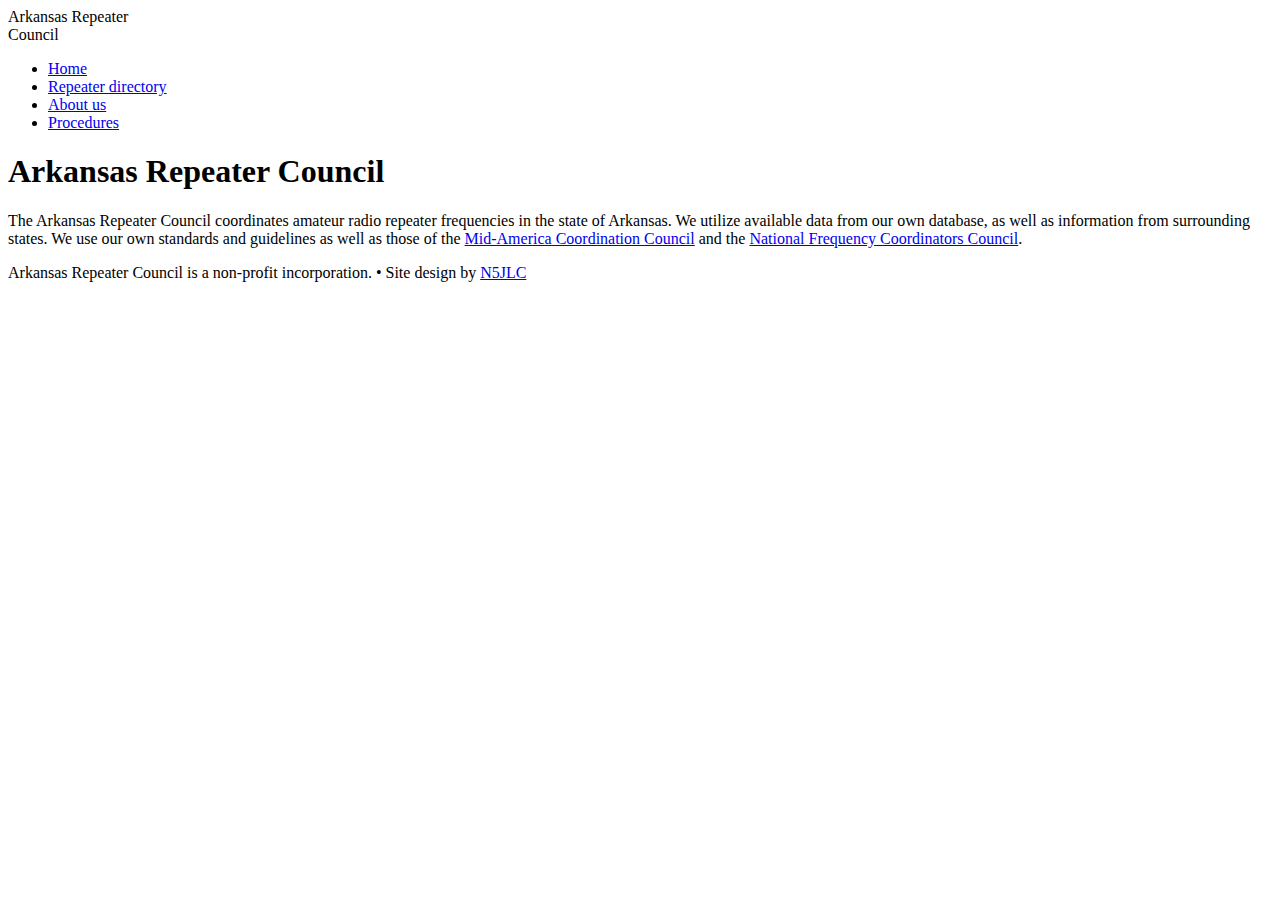
<file: index.htm>
<html>
<head>
	<title>Arkansas Repeater Council</title>
	<link rel="stylesheet" href="https://gitcdn.link/repo/ArkansasRepeaterCouncil/website/master/css/arc.css">
	<script src='https://cdnjs.cloudflare.com/ajax/libs/jquery/3.2.1/jquery.js'></script>
	<script src='https://gitcdn.link/repo/ArkansasRepeaterCouncil/website/master/js/headerScroll.js'></script>
</head>
<body>
<nav id="header">
	<div id="headerTitle">Arkansas Repeater<br>Council</div>
	<div id="headerLinks">
			<ul>
				<li><a href="../">Home</a></li>
				<li><a href="repeaters/">Repeater directory</a></li>
				<li><a href="about/">About us</a></li>
				<li><a href="procedures/">Procedures</a></li>
				<!-- <li><a href="#">Login</a></li> -->
			</ul>
	</div>
</nav>
<div id="pageContent">
	<section>
		<h1>Arkansas Repeater Council</h1>
		<p>
			The Arkansas Repeater Council coordinates
amateur radio repeater frequencies in the state of Arkansas. We utilize available data from our own database, as well as information from surrounding states.  We use our own standards and guidelines as well as those of the <a href="http://iowarepeater.org/mid-america-coordination-council/">Mid-America Coordination Council</a> and the <a href="http://nfcc.us/">National Frequency Coordinators Council</a>.
		</p>
</section>
</div>
<footer>
	<div>Arkansas Repeater Council is a non-profit incorporation. &bull; Site design by <a href="https://www.qrz.com/db/N5JLC">N5JLC</div>
</footer>
</body>
</html>
</file>
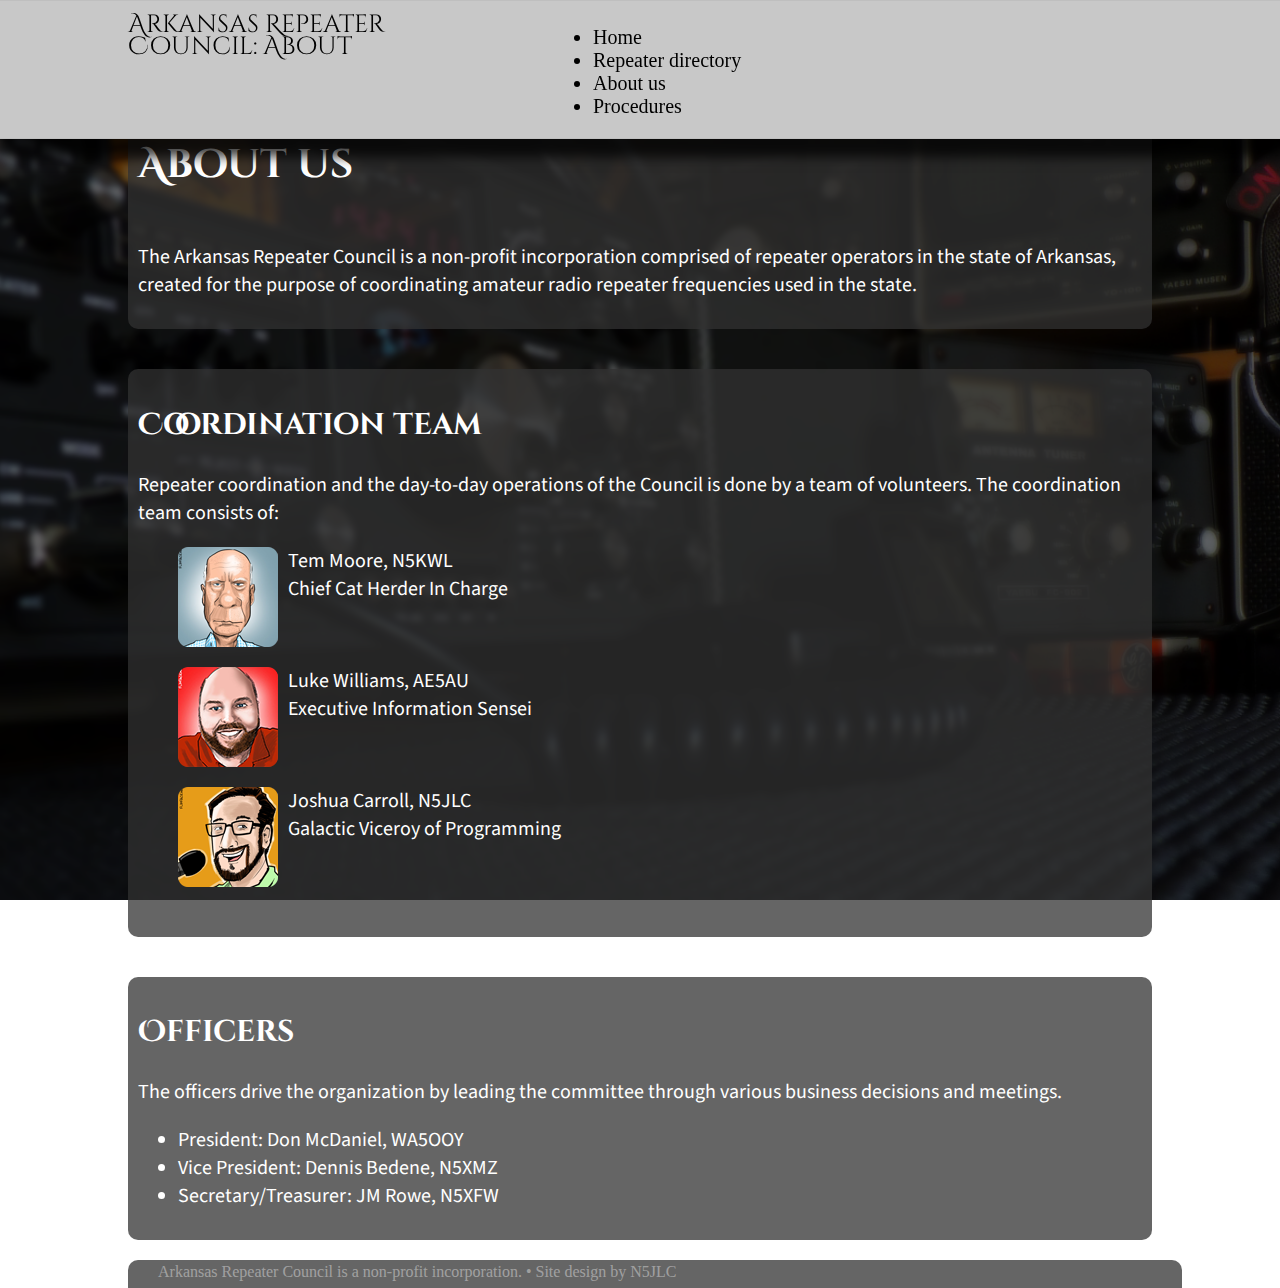
<file: about/index.htm>
<html>
<head>
	<title>Arkansas Repeater Council: About us</title>
	<link rel="stylesheet" href="/css/arc.css">
	<script src='https://cdnjs.cloudflare.com/ajax/libs/jquery/3.2.1/jquery.js'></script>
	<script src='/js/headerScroll.js'></script>
    <style>
        .avatar { 
            display: inline-block;
            float: left;
            margin-right: 10px;
        }
        #volunteerList {
            list-style-type: none;
        }
        #volunteerList li {
            display: block;
            height: 120px;
        }
    </style>
</head>
<body>
<nav id="header">
	<div id="headerTitle">Arkansas Repeater<br>Council: About</div>
	<div id="headerLinks">
			<ul>
				<li><a href="/">Home</a></li>
				<li><a href="/repeaters/">Repeater directory</a></li>
				<li><a href="/about/">About us</a></li>
				<li><a href="/procedures/">Procedures</a></li>
				<!-- <li><a href="#">Login</a></li> -->
			</ul>
	</div>
</nav>
<div id="pageContent">
	<section>
		<h1>About us</h1>
		<p>
			The Arkansas Repeater Council is a non-profit incorporation comprised of repeater operators in the state of Arkansas, created for the purpose of coordinating amateur radio repeater frequencies used in the state.
		</p>
	</section>
	<section>
		<h2>Coordination team</h2>
		<p>
			Repeater coordination and the day-to-day operations of the Council is done by a team of volunteers.  The coordination team consists of:
			<ul id="volunteerList">
				<li><img src="/images/tem.png" alt="Drawing of Tem" class="avatar">Tem Moore, N5KWL<br>Chief Cat Herder In Charge</li>
                <li><img src="/images/luke.png" alt="Drawing of Luke" class="avatar">Luke Williams, AE5AU<br>Executive Information Sensei</li>
				<li><img src="/images/joshua.png" alt="Drawing of Joshua" class="avatar">Joshua Carroll, N5JLC<br>Galactic Viceroy of Programming</li>
			</ul>
		</p>
	</section>
	<section>
		<h2>Officers</h2>
		<p>
			The officers drive the organization by leading the committee through various business decisions and meetings.
			<ul>
				<li>President: Don McDaniel, WA5OOY</li>
				<li>Vice President: Dennis Bedene, N5XMZ</li>
				<li>Secretary/Treasurer: JM Rowe, N5XFW</li>
			</ul>
		</p>
	</section>
</div>
<footer>
	<div>Arkansas Repeater Council is a non-profit incorporation. &bull; Site design by <a href="https://www.qrz.com/db/N5JLC">N5JLC</div>
</footer>
</body>
</html>
</file>
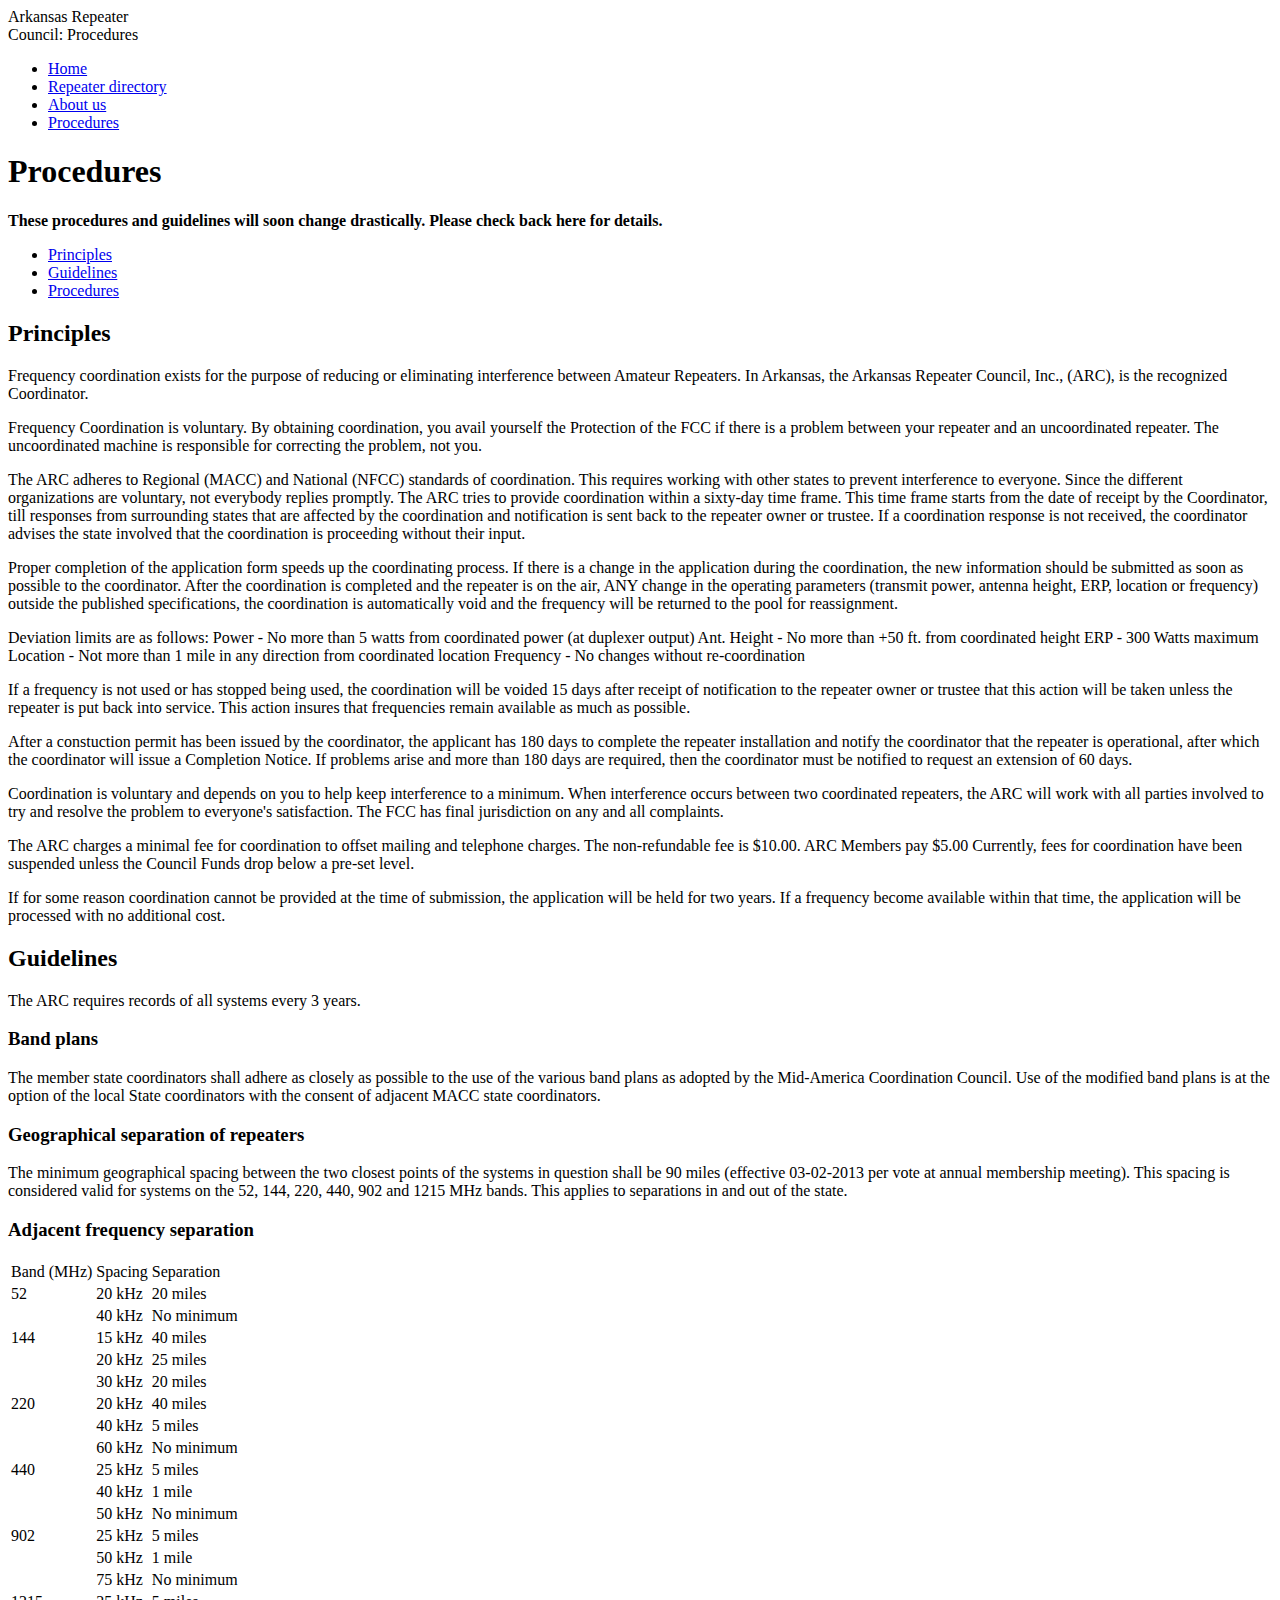
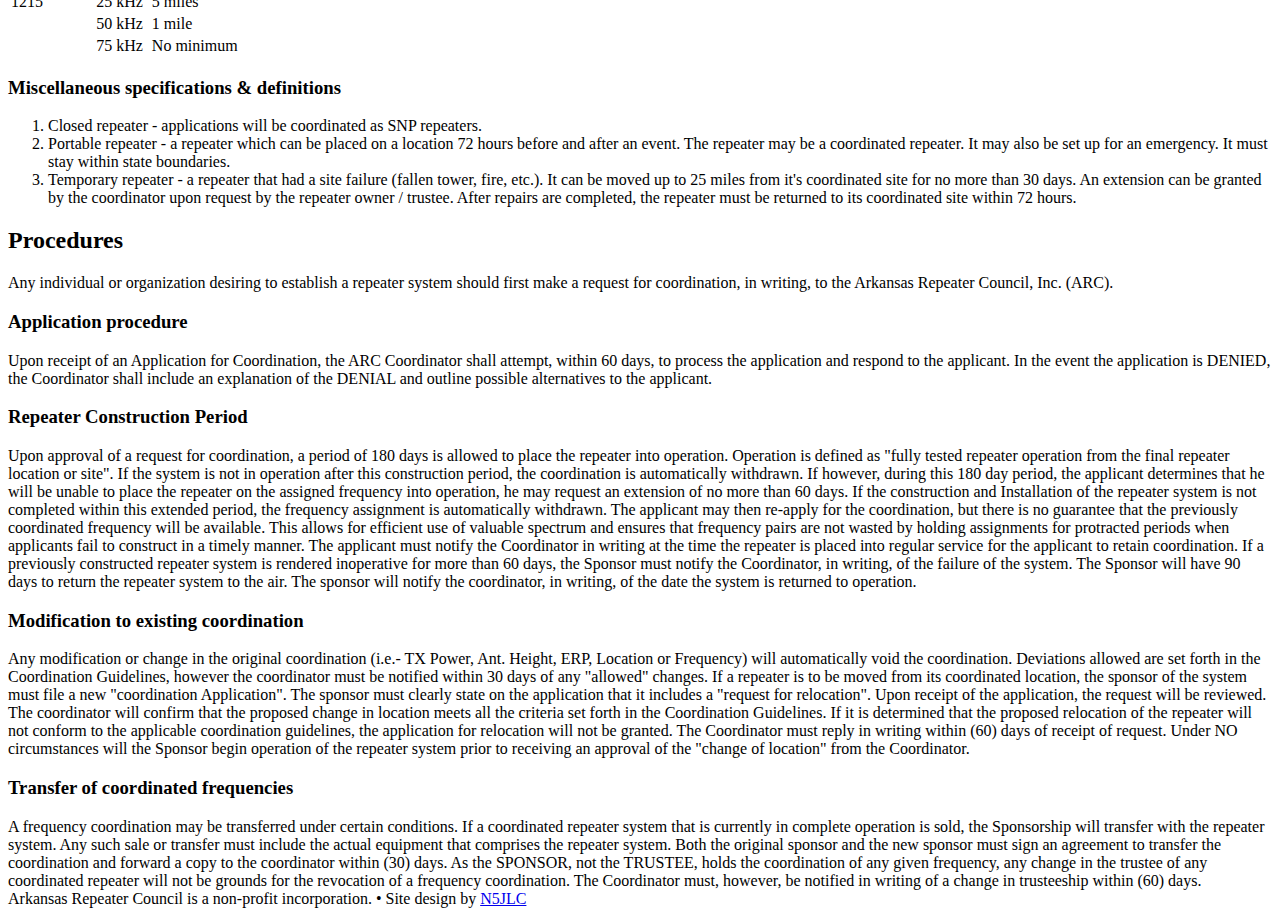
<file: procedures/index.htm>
<html>
<head>
	<title>Arkansas Repeater Council: Procedures</title>
	<link rel="stylesheet" href="https://gitcdn.link/repo/ArkansasRepeaterCouncil/website/master/css/arc.css">
	<script src='https://cdnjs.cloudflare.com/ajax/libs/jquery/3.2.1/jquery.js'></script>
	<script src='https://gitcdn.link/repo/ArkansasRepeaterCouncil/website/master/js/headerScroll.js'></script>
</head>
<body>
<nav id="header">
	<div id="headerTitle">Arkansas Repeater<br>Council: Procedures</div>
	<div id="headerLinks">
			<ul>
				<li><a href="../">Home</a></li>
				<li><a href="../repeaters/">Repeater directory</a></li>
				<li><a href="../about/">About us</a></li>
				<li><a href="../procedures/">Procedures</a></li>
				<!-- <li><a href="#">Login</a></li> -->
			</ul>
	</div>
</nav>
<div id="pageContent">
	<section>
		<h1>Procedures</h1>
		<p><strong>These procedures and guidelines will soon change drastically.  Please check back here for details.</strong></p>
		<ul>
			<li><a href="#principles">Principles</a></li>
			<li><a href="#guidelines">Guidelines</a></li>
			<li><a href="#procedures">Procedures</a></li>
		</ul>
	</section>
	<a class="namedAnchor" name="principles"></a>
	<section>
		<h2>Principles</h2>
		<p>
Frequency coordination exists for the purpose of reducing or eliminating interference between
Amateur Repeaters. In Arkansas, the Arkansas Repeater Council, Inc., (ARC), is the recognized
Coordinator.
		</p><p>
Frequency Coordination is voluntary. By obtaining coordination, you avail yourself the
Protection of the FCC if there is a problem between your repeater and an uncoordinated
repeater. The uncoordinated machine is responsible for correcting the problem, not you.
</p><p>
The ARC adheres to Regional (MACC) and National (NFCC) standards of coordination.
This requires working with other states to prevent interference to everyone. Since the different
organizations are voluntary, not everybody replies promptly. The ARC tries to provide
coordination within a sixty-day time frame. This time frame starts from the date of receipt by the
Coordinator, till responses from surrounding states that are affected by the coordination and
notification is sent back to the repeater owner or trustee. If a coordination response is not
received, the coordinator advises the state involved that the coordination is proceeding without
their input.
</p><p>
Proper completion of the application form speeds up the coordinating process. If there is a
change in the application during the coordination, the new information should be submitted
as soon as possible to the coordinator. After the coordination is completed and the repeater is on the air, ANY change in the operating parameters (transmit power, antenna height, ERP,
location or frequency) outside the published specifications, the coordination is automatically
void and the frequency will be returned to the pool for reassignment. 
</p><p>
Deviation limits are as follows:
Power - No more than 5 watts from coordinated power (at duplexer output)
Ant. Height - No more than +50 ft. from coordinated height
ERP - 300 Watts maximum
Location - Not more than 1 mile in any direction from coordinated location
Frequency - No changes without re-coordination
</p><p>
If a frequency is not used or has stopped being used, the coordination will be voided 15 days
after receipt of notification to the repeater owner or trustee that this action will be taken unless
the repeater is put back into service. This action insures that frequencies remain available as
much as possible. 
</p><p>
After a constuction permit has been issued by the coordinator, the applicant has 180 days to
complete the repeater installation and notify the coordinator that the repeater is operational,
after which the coordinator will issue a Completion Notice. If problems arise and more than 180
days are required, then the coordinator must be notified to request an extension of 60 days.
</p><p>
Coordination is voluntary and depends on you to help keep interference to a minimum.
When interference occurs between two coordinated repeaters, the ARC will work with all parties
involved to try and resolve the problem to everyone's satisfaction. The FCC has final jurisdiction
on any and all complaints.
</p><p>
The ARC charges a minimal fee for coordination to offset mailing and telephone charges.
The non-refundable fee is $10.00. ARC Members pay $5.00
Currently, fees for coordination have been suspended unless the Council Funds drop below a
pre-set level. 
</p><p>
If for some reason coordination cannot be provided at the time of submission, the application
will be held for two years. If a frequency become available within that time, the application will
be processed with no additional cost.
		</p>
</section>
	<a class="namedAnchor" name="guidelines"></a>
	<section>
		<h2>Guidelines</h2>
		The ARC requires records of all systems every 3 years.
		<h3>Band plans</h3>
The member state coordinators shall adhere as closely as possible to the use of the various
band plans as adopted by the Mid-America Coordination Council.
Use of the modified band plans is at the option of the local State coordinators with the consent of adjacent MACC state coordinators.
		<h3>Geographical separation of repeaters</h3>
The minimum geographical spacing between the two closest points of the systems in question
shall be 90 miles (effective 03-02-2013 per vote at annual membership meeting).
This spacing is considered valid for systems on the 52, 144, 220, 440, 902 and
1215 MHz bands. This applies to separations in and out of the state.
		<h3>Adjacent frequency separation</h3>
		<table>
			<tr><td>Band (MHz)</td><td>Spacing</td><td>Separation</td></tr>
			<tr><td>52</td><td>20 kHz</td><td>20 miles</td></tr>
			<tr><td></td><td>40 kHz</td><td>No minimum</td></tr>
			<tr><td>144</td><td>15 kHz</td><td>40 miles</td></tr>
			<tr><td></td><td>20 kHz</td><td>25 miles</td></tr>
			<tr><td></td><td>30 kHz</td><td>20 miles</td></tr>
			<tr><td>220</td><td>20 kHz</td><td>40 miles</td></tr>
			<tr><td></td><td>40 kHz</td><td>5 miles</td></tr>
			<tr><td></td><td>60 kHz</td><td>No minimum</td></tr>
			<tr><td>440</td><td>25 kHz</td><td>5 miles</td></tr>
			<tr><td></td><td>40 kHz</td><td>1 mile</td></tr>
			<tr><td></td><td>50 kHz</td><td>No minimum</td></tr>
			<tr><td>902</td><td>25 kHz</td><td>5 miles</td></tr>
			<tr><td></td><td>50 kHz</td><td>1 mile</td></tr>
			<tr><td></td><td>75 kHz</td><td>No minimum</td></tr>
			<tr><td>1215</td><td>25 kHz</td><td>5 miles</td></tr>
			<tr><td></td><td>50 kHz</td><td>1 mile</td></tr>
			<tr><td></td><td>75 kHz</td><td>No minimum</td></tr>
		</table>
		<h3>Miscellaneous specifications &amp; definitions</h3>
		<ol>
			<li>Closed repeater - applications will be coordinated as SNP repeaters.</li>
			<li>Portable repeater - a repeater which can be placed on a location 72 hours before and after
      an event. The repeater may be a coordinated repeater. It may also be set up for an emergency. It must stay within state boundaries.</li>
			<li>Temporary repeater - a repeater that had a site failure (fallen tower, fire, etc.). It can be
      moved up to 25 miles from it's coordinated site for no more than 30 days. An extension can
      be granted by the coordinator upon request by the repeater owner / trustee. After repairs are
      completed, the repeater must be returned to its coordinated site within 72 hours. </li>
		</ol>
	</section>
	<a class="namedAnchor" name="procedures"></a>
	<section>
		<h2>Procedures</h2>
		Any individual or organization desiring to establish a repeater system should first make a
request for coordination, in writing, to the Arkansas Repeater Council, Inc. (ARC).
		
		<h3>Application procedure</h3>

Upon receipt of an Application for Coordination, the ARC Coordinator shall attempt, within 60 days, to process the application and respond to the applicant. In the event the application is DENIED, the 
Coordinator shall include an explanation of the DENIAL and outline possible alternatives to the
applicant.
		
		<h3>Repeater Construction Period</h3>
		Upon approval of a request for coordination, a period of 180 days is allowed to place the repeater into operation. Operation is defined as "fully tested repeater operation from the final repeater location or site". If the system is not in operation after this construction period, the coordination is automatically
withdrawn. If however, during this 180 day period, the applicant determines that he will be unable to place the repeater on the assigned frequency into operation, he may request an extension of no more than 60 days. If the construction and Installation of the repeater system is not completed within this 
extended period, the frequency assignment is automatically withdrawn. The applicant may then re-apply for the coordination, but there is no guarantee that the previously coordinated frequency will be available.
This allows for efficient use of valuable spectrum and ensures that frequency pairs are not wasted by holding assignments for protracted periods when applicants fail to construct in a timely manner.
The applicant must notify the Coordinator in writing at the time the repeater is placed into regular
service for the applicant to retain coordination.
If a previously constructed repeater system is rendered inoperative for more than 60 days, the Sponsor must notify the Coordinator, in writing, of the failure of the system. The Sponsor will have 90 days to return the repeater system to the air. The sponsor will notify the coordinator, in writing, of the date the system is returned to operation.
		
		<h3>Modification to existing coordination</h3>

Any modification or change in the original coordination (i.e.- TX Power, Ant. Height, ERP, Location or Frequency) will automatically void the coordination. Deviations allowed are set forth in the Coordination Guidelines, however the coordinator must be notified within 30 days of any "allowed" changes. 
If a repeater is to be moved from its coordinated location, the sponsor of the system must file a new "coordination Application". The sponsor must clearly state on the application that it includes a "request for relocation". Upon receipt of the application, the request will be reviewed. The coordinator will
confirm that the proposed change in location meets all the criteria set forth in the Coordination Guidelines.
If it is determined that the proposed relocation of the repeater will not conform to the applicable coordination guidelines, the application for relocation will not be granted. The Coordinator must reply in writing within (60) days of receipt of request. Under NO circumstances will the Sponsor begin operation of the repeater system prior to receiving an approval of the "change of location" from the Coordinator.
		
		<h3>Transfer of coordinated frequencies</h3>

A frequency coordination may be transferred under certain conditions. If a coordinated repeater system
that is currently in complete operation is sold, the Sponsorship will transfer with the repeater system.
Any such sale or transfer must include the actual equipment that comprises the repeater system. Both the original sponsor and the new sponsor must sign an agreement to transfer the coordination and
forward a copy to the coordinator within (30) days. As the SPONSOR, not the TRUSTEE, holds the
coordination of any given frequency, any change in the trustee of any coordinated repeater will not be
grounds for the revocation of a frequency coordination. The Coordinator must, however, be notified in
writing of a change in trusteeship within (60) days.
	</section>
</div>
<footer>
	<div>Arkansas Repeater Council is a non-profit incorporation. &bull; Site design by <a href="https://www.qrz.com/db/N5JLC">N5JLC</div>
</footer>
</body>
</html>
</file>
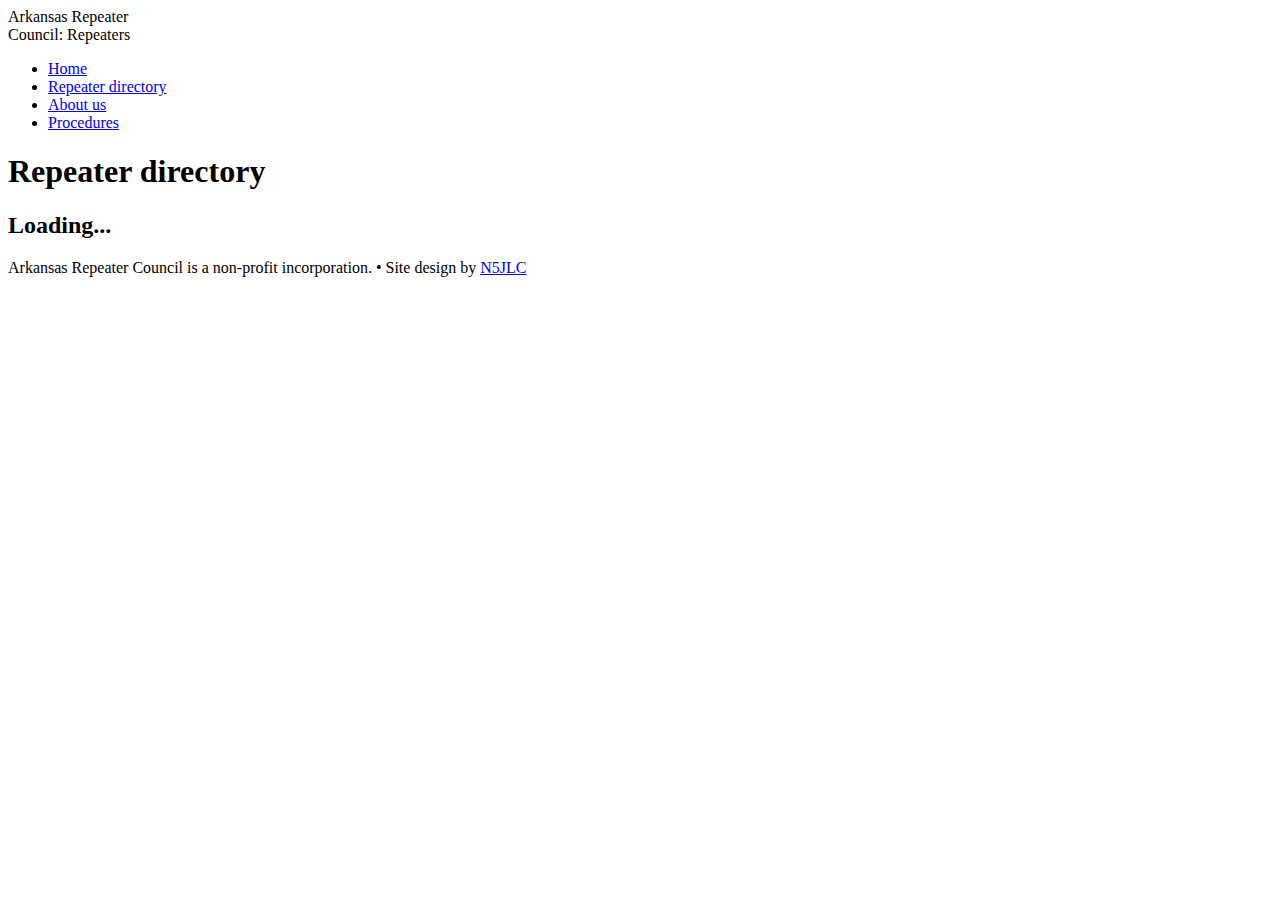
<file: repeaters/index.htm>
<html>
<head>
	<title>Arkansas Repeater Council</title>
	<link rel="stylesheet" href="https://gitcdn.link/repo/ArkansasRepeaterCouncil/website/master/css/arc.css">
	<script src='https://cdnjs.cloudflare.com/ajax/libs/jquery/3.2.1/jquery.js'></script>
	<script src='https://gitcdn.link/repo/ArkansasRepeaterCouncil/website/master/js/headerScroll.js'></script>
	<script src='https://gitcdn.link/repo/ArkansasRepeaterCouncil/website/master/repeaters/repeaters.js'></script>
	<link rel="stylesheet" href="https://gitcdn.link/repo/ArkansasRepeaterCouncil/website/master/repeaters/repeaters.css">
</head>
<body>
<nav id="header">
	<div id="headerTitle">Arkansas Repeater<br>Council: Repeaters</div>
	<div id="headerLinks">
			<ul>
				<li><a href="/">Home</a></li>
				<li><a href="/repeaters/">Repeater directory</a></li>
				<li><a href="/about/">About us</a></li>
				<li><a href="/procedures/">Procedures</a></li>
				<!-- <li><a href="#">Login</a></li> -->
			</ul>
	</div>
</nav>
<div id="pageContent">
	<section>
		<h1>Repeater directory</h1>
		<h2 id="h2Loading">Loading...</h2>
		<div id="repeaterList"></div>
</section>
</div>
<footer>
	<div>Arkansas Repeater Council is a non-profit incorporation. &bull; Site design by <a href="https://www.qrz.com/db/N5JLC">N5JLC</div>
</footer>
</body>
</html>
</file>
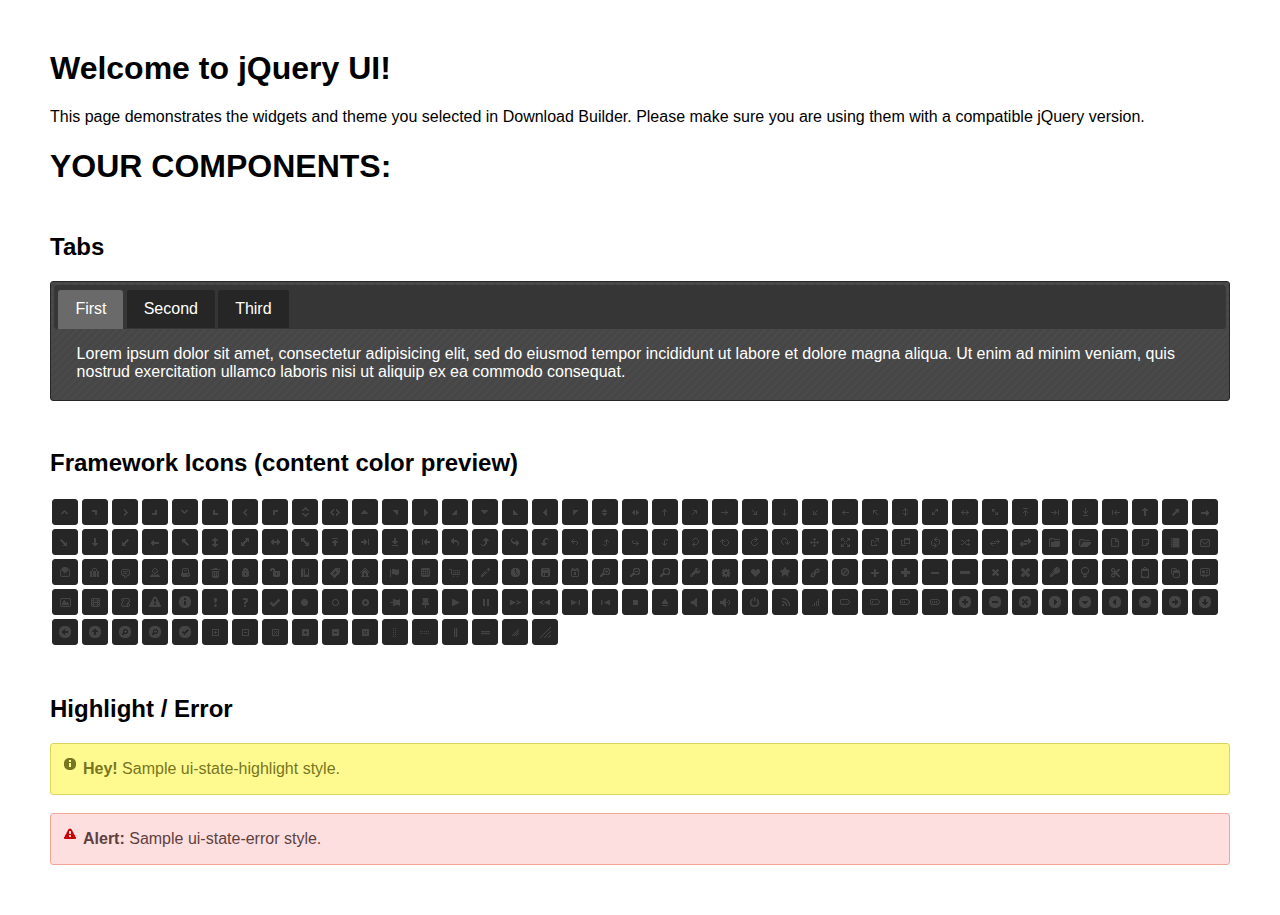
<file: js/jquery-ui-1.12.1.custom/index.html>
<!doctype html>
<html lang="us">
<head>
	<meta charset="utf-8">
	<title>jQuery UI Example Page</title>
	<link href="jquery-ui.css" rel="stylesheet">
	<style>
	body{
		font-family: "Trebuchet MS", sans-serif;
		margin: 50px;
	}
	.demoHeaders {
		margin-top: 2em;
	}
	#dialog-link {
		padding: .4em 1em .4em 20px;
		text-decoration: none;
		position: relative;
	}
	#dialog-link span.ui-icon {
		margin: 0 5px 0 0;
		position: absolute;
		left: .2em;
		top: 50%;
		margin-top: -8px;
	}
	#icons {
		margin: 0;
		padding: 0;
	}
	#icons li {
		margin: 2px;
		position: relative;
		padding: 4px 0;
		cursor: pointer;
		float: left;
		list-style: none;
	}
	#icons span.ui-icon {
		float: left;
		margin: 0 4px;
	}
	.fakewindowcontain .ui-widget-overlay {
		position: absolute;
	}
	select {
		width: 200px;
	}
	</style>
</head>
<body>

<h1>Welcome to jQuery UI!</h1>

<div class="ui-widget">
	<p>This page demonstrates the widgets and theme you selected in Download Builder. Please make sure you are using them with a compatible jQuery version.</p>
</div>

<h1>YOUR COMPONENTS:</h1>












<!-- Tabs -->
<h2 class="demoHeaders">Tabs</h2>
<div id="tabs">
	<ul>
		<li><a href="#tabs-1">First</a></li>
		<li><a href="#tabs-2">Second</a></li>
		<li><a href="#tabs-3">Third</a></li>
	</ul>
	<div id="tabs-1">Lorem ipsum dolor sit amet, consectetur adipisicing elit, sed do eiusmod tempor incididunt ut labore et dolore magna aliqua. Ut enim ad minim veniam, quis nostrud exercitation ullamco laboris nisi ut aliquip ex ea commodo consequat.</div>
	<div id="tabs-2">Phasellus mattis tincidunt nibh. Cras orci urna, blandit id, pretium vel, aliquet ornare, felis. Maecenas scelerisque sem non nisl. Fusce sed lorem in enim dictum bibendum.</div>
	<div id="tabs-3">Nam dui erat, auctor a, dignissim quis, sollicitudin eu, felis. Pellentesque nisi urna, interdum eget, sagittis et, consequat vestibulum, lacus. Mauris porttitor ullamcorper augue.</div>
</div>





<h2 class="demoHeaders">Framework Icons (content color preview)</h2>
<ul id="icons" class="ui-widget ui-helper-clearfix">
	<li class="ui-state-default ui-corner-all" title=".ui-icon-caret-1-n"><span class="ui-icon ui-icon-caret-1-n"></span></li>
	<li class="ui-state-default ui-corner-all" title=".ui-icon-caret-1-ne"><span class="ui-icon ui-icon-caret-1-ne"></span></li>
	<li class="ui-state-default ui-corner-all" title=".ui-icon-caret-1-e"><span class="ui-icon ui-icon-caret-1-e"></span></li>
	<li class="ui-state-default ui-corner-all" title=".ui-icon-caret-1-se"><span class="ui-icon ui-icon-caret-1-se"></span></li>
	<li class="ui-state-default ui-corner-all" title=".ui-icon-caret-1-s"><span class="ui-icon ui-icon-caret-1-s"></span></li>
	<li class="ui-state-default ui-corner-all" title=".ui-icon-caret-1-sw"><span class="ui-icon ui-icon-caret-1-sw"></span></li>
	<li class="ui-state-default ui-corner-all" title=".ui-icon-caret-1-w"><span class="ui-icon ui-icon-caret-1-w"></span></li>
	<li class="ui-state-default ui-corner-all" title=".ui-icon-caret-1-nw"><span class="ui-icon ui-icon-caret-1-nw"></span></li>
	<li class="ui-state-default ui-corner-all" title=".ui-icon-caret-2-n-s"><span class="ui-icon ui-icon-caret-2-n-s"></span></li>
	<li class="ui-state-default ui-corner-all" title=".ui-icon-caret-2-e-w"><span class="ui-icon ui-icon-caret-2-e-w"></span></li>
	<li class="ui-state-default ui-corner-all" title=".ui-icon-triangle-1-n"><span class="ui-icon ui-icon-triangle-1-n"></span></li>
	<li class="ui-state-default ui-corner-all" title=".ui-icon-triangle-1-ne"><span class="ui-icon ui-icon-triangle-1-ne"></span></li>
	<li class="ui-state-default ui-corner-all" title=".ui-icon-triangle-1-e"><span class="ui-icon ui-icon-triangle-1-e"></span></li>
	<li class="ui-state-default ui-corner-all" title=".ui-icon-triangle-1-se"><span class="ui-icon ui-icon-triangle-1-se"></span></li>
	<li class="ui-state-default ui-corner-all" title=".ui-icon-triangle-1-s"><span class="ui-icon ui-icon-triangle-1-s"></span></li>
	<li class="ui-state-default ui-corner-all" title=".ui-icon-triangle-1-sw"><span class="ui-icon ui-icon-triangle-1-sw"></span></li>
	<li class="ui-state-default ui-corner-all" title=".ui-icon-triangle-1-w"><span class="ui-icon ui-icon-triangle-1-w"></span></li>
	<li class="ui-state-default ui-corner-all" title=".ui-icon-triangle-1-nw"><span class="ui-icon ui-icon-triangle-1-nw"></span></li>
	<li class="ui-state-default ui-corner-all" title=".ui-icon-triangle-2-n-s"><span class="ui-icon ui-icon-triangle-2-n-s"></span></li>
	<li class="ui-state-default ui-corner-all" title=".ui-icon-triangle-2-e-w"><span class="ui-icon ui-icon-triangle-2-e-w"></span></li>
	<li class="ui-state-default ui-corner-all" title=".ui-icon-arrow-1-n"><span class="ui-icon ui-icon-arrow-1-n"></span></li>
	<li class="ui-state-default ui-corner-all" title=".ui-icon-arrow-1-ne"><span class="ui-icon ui-icon-arrow-1-ne"></span></li>
	<li class="ui-state-default ui-corner-all" title=".ui-icon-arrow-1-e"><span class="ui-icon ui-icon-arrow-1-e"></span></li>
	<li class="ui-state-default ui-corner-all" title=".ui-icon-arrow-1-se"><span class="ui-icon ui-icon-arrow-1-se"></span></li>
	<li class="ui-state-default ui-corner-all" title=".ui-icon-arrow-1-s"><span class="ui-icon ui-icon-arrow-1-s"></span></li>
	<li class="ui-state-default ui-corner-all" title=".ui-icon-arrow-1-sw"><span class="ui-icon ui-icon-arrow-1-sw"></span></li>
	<li class="ui-state-default ui-corner-all" title=".ui-icon-arrow-1-w"><span class="ui-icon ui-icon-arrow-1-w"></span></li>
	<li class="ui-state-default ui-corner-all" title=".ui-icon-arrow-1-nw"><span class="ui-icon ui-icon-arrow-1-nw"></span></li>
	<li class="ui-state-default ui-corner-all" title=".ui-icon-arrow-2-n-s"><span class="ui-icon ui-icon-arrow-2-n-s"></span></li>
	<li class="ui-state-default ui-corner-all" title=".ui-icon-arrow-2-ne-sw"><span class="ui-icon ui-icon-arrow-2-ne-sw"></span></li>
	<li class="ui-state-default ui-corner-all" title=".ui-icon-arrow-2-e-w"><span class="ui-icon ui-icon-arrow-2-e-w"></span></li>
	<li class="ui-state-default ui-corner-all" title=".ui-icon-arrow-2-se-nw"><span class="ui-icon ui-icon-arrow-2-se-nw"></span></li>
	<li class="ui-state-default ui-corner-all" title=".ui-icon-arrowstop-1-n"><span class="ui-icon ui-icon-arrowstop-1-n"></span></li>
	<li class="ui-state-default ui-corner-all" title=".ui-icon-arrowstop-1-e"><span class="ui-icon ui-icon-arrowstop-1-e"></span></li>
	<li class="ui-state-default ui-corner-all" title=".ui-icon-arrowstop-1-s"><span class="ui-icon ui-icon-arrowstop-1-s"></span></li>
	<li class="ui-state-default ui-corner-all" title=".ui-icon-arrowstop-1-w"><span class="ui-icon ui-icon-arrowstop-1-w"></span></li>
	<li class="ui-state-default ui-corner-all" title=".ui-icon-arrowthick-1-n"><span class="ui-icon ui-icon-arrowthick-1-n"></span></li>
	<li class="ui-state-default ui-corner-all" title=".ui-icon-arrowthick-1-ne"><span class="ui-icon ui-icon-arrowthick-1-ne"></span></li>
	<li class="ui-state-default ui-corner-all" title=".ui-icon-arrowthick-1-e"><span class="ui-icon ui-icon-arrowthick-1-e"></span></li>
	<li class="ui-state-default ui-corner-all" title=".ui-icon-arrowthick-1-se"><span class="ui-icon ui-icon-arrowthick-1-se"></span></li>
	<li class="ui-state-default ui-corner-all" title=".ui-icon-arrowthick-1-s"><span class="ui-icon ui-icon-arrowthick-1-s"></span></li>
	<li class="ui-state-default ui-corner-all" title=".ui-icon-arrowthick-1-sw"><span class="ui-icon ui-icon-arrowthick-1-sw"></span></li>
	<li class="ui-state-default ui-corner-all" title=".ui-icon-arrowthick-1-w"><span class="ui-icon ui-icon-arrowthick-1-w"></span></li>
	<li class="ui-state-default ui-corner-all" title=".ui-icon-arrowthick-1-nw"><span class="ui-icon ui-icon-arrowthick-1-nw"></span></li>
	<li class="ui-state-default ui-corner-all" title=".ui-icon-arrowthick-2-n-s"><span class="ui-icon ui-icon-arrowthick-2-n-s"></span></li>
	<li class="ui-state-default ui-corner-all" title=".ui-icon-arrowthick-2-ne-sw"><span class="ui-icon ui-icon-arrowthick-2-ne-sw"></span></li>
	<li class="ui-state-default ui-corner-all" title=".ui-icon-arrowthick-2-e-w"><span class="ui-icon ui-icon-arrowthick-2-e-w"></span></li>
	<li class="ui-state-default ui-corner-all" title=".ui-icon-arrowthick-2-se-nw"><span class="ui-icon ui-icon-arrowthick-2-se-nw"></span></li>
	<li class="ui-state-default ui-corner-all" title=".ui-icon-arrowthickstop-1-n"><span class="ui-icon ui-icon-arrowthickstop-1-n"></span></li>
	<li class="ui-state-default ui-corner-all" title=".ui-icon-arrowthickstop-1-e"><span class="ui-icon ui-icon-arrowthickstop-1-e"></span></li>
	<li class="ui-state-default ui-corner-all" title=".ui-icon-arrowthickstop-1-s"><span class="ui-icon ui-icon-arrowthickstop-1-s"></span></li>
	<li class="ui-state-default ui-corner-all" title=".ui-icon-arrowthickstop-1-w"><span class="ui-icon ui-icon-arrowthickstop-1-w"></span></li>
	<li class="ui-state-default ui-corner-all" title=".ui-icon-arrowreturnthick-1-w"><span class="ui-icon ui-icon-arrowreturnthick-1-w"></span></li>
	<li class="ui-state-default ui-corner-all" title=".ui-icon-arrowreturnthick-1-n"><span class="ui-icon ui-icon-arrowreturnthick-1-n"></span></li>
	<li class="ui-state-default ui-corner-all" title=".ui-icon-arrowreturnthick-1-e"><span class="ui-icon ui-icon-arrowreturnthick-1-e"></span></li>
	<li class="ui-state-default ui-corner-all" title=".ui-icon-arrowreturnthick-1-s"><span class="ui-icon ui-icon-arrowreturnthick-1-s"></span></li>
	<li class="ui-state-default ui-corner-all" title=".ui-icon-arrowreturn-1-w"><span class="ui-icon ui-icon-arrowreturn-1-w"></span></li>
	<li class="ui-state-default ui-corner-all" title=".ui-icon-arrowreturn-1-n"><span class="ui-icon ui-icon-arrowreturn-1-n"></span></li>
	<li class="ui-state-default ui-corner-all" title=".ui-icon-arrowreturn-1-e"><span class="ui-icon ui-icon-arrowreturn-1-e"></span></li>
	<li class="ui-state-default ui-corner-all" title=".ui-icon-arrowreturn-1-s"><span class="ui-icon ui-icon-arrowreturn-1-s"></span></li>
	<li class="ui-state-default ui-corner-all" title=".ui-icon-arrowrefresh-1-w"><span class="ui-icon ui-icon-arrowrefresh-1-w"></span></li>
	<li class="ui-state-default ui-corner-all" title=".ui-icon-arrowrefresh-1-n"><span class="ui-icon ui-icon-arrowrefresh-1-n"></span></li>
	<li class="ui-state-default ui-corner-all" title=".ui-icon-arrowrefresh-1-e"><span class="ui-icon ui-icon-arrowrefresh-1-e"></span></li>
	<li class="ui-state-default ui-corner-all" title=".ui-icon-arrowrefresh-1-s"><span class="ui-icon ui-icon-arrowrefresh-1-s"></span></li>
	<li class="ui-state-default ui-corner-all" title=".ui-icon-arrow-4"><span class="ui-icon ui-icon-arrow-4"></span></li>
	<li class="ui-state-default ui-corner-all" title=".ui-icon-arrow-4-diag"><span class="ui-icon ui-icon-arrow-4-diag"></span></li>
	<li class="ui-state-default ui-corner-all" title=".ui-icon-extlink"><span class="ui-icon ui-icon-extlink"></span></li>
	<li class="ui-state-default ui-corner-all" title=".ui-icon-newwin"><span class="ui-icon ui-icon-newwin"></span></li>
	<li class="ui-state-default ui-corner-all" title=".ui-icon-refresh"><span class="ui-icon ui-icon-refresh"></span></li>
	<li class="ui-state-default ui-corner-all" title=".ui-icon-shuffle"><span class="ui-icon ui-icon-shuffle"></span></li>
	<li class="ui-state-default ui-corner-all" title=".ui-icon-transfer-e-w"><span class="ui-icon ui-icon-transfer-e-w"></span></li>
	<li class="ui-state-default ui-corner-all" title=".ui-icon-transferthick-e-w"><span class="ui-icon ui-icon-transferthick-e-w"></span></li>
	<li class="ui-state-default ui-corner-all" title=".ui-icon-folder-collapsed"><span class="ui-icon ui-icon-folder-collapsed"></span></li>
	<li class="ui-state-default ui-corner-all" title=".ui-icon-folder-open"><span class="ui-icon ui-icon-folder-open"></span></li>
	<li class="ui-state-default ui-corner-all" title=".ui-icon-document"><span class="ui-icon ui-icon-document"></span></li>
	<li class="ui-state-default ui-corner-all" title=".ui-icon-document-b"><span class="ui-icon ui-icon-document-b"></span></li>
	<li class="ui-state-default ui-corner-all" title=".ui-icon-note"><span class="ui-icon ui-icon-note"></span></li>
	<li class="ui-state-default ui-corner-all" title=".ui-icon-mail-closed"><span class="ui-icon ui-icon-mail-closed"></span></li>
	<li class="ui-state-default ui-corner-all" title=".ui-icon-mail-open"><span class="ui-icon ui-icon-mail-open"></span></li>
	<li class="ui-state-default ui-corner-all" title=".ui-icon-suitcase"><span class="ui-icon ui-icon-suitcase"></span></li>
	<li class="ui-state-default ui-corner-all" title=".ui-icon-comment"><span class="ui-icon ui-icon-comment"></span></li>
	<li class="ui-state-default ui-corner-all" title=".ui-icon-person"><span class="ui-icon ui-icon-person"></span></li>
	<li class="ui-state-default ui-corner-all" title=".ui-icon-print"><span class="ui-icon ui-icon-print"></span></li>
	<li class="ui-state-default ui-corner-all" title=".ui-icon-trash"><span class="ui-icon ui-icon-trash"></span></li>
	<li class="ui-state-default ui-corner-all" title=".ui-icon-locked"><span class="ui-icon ui-icon-locked"></span></li>
	<li class="ui-state-default ui-corner-all" title=".ui-icon-unlocked"><span class="ui-icon ui-icon-unlocked"></span></li>
	<li class="ui-state-default ui-corner-all" title=".ui-icon-bookmark"><span class="ui-icon ui-icon-bookmark"></span></li>
	<li class="ui-state-default ui-corner-all" title=".ui-icon-tag"><span class="ui-icon ui-icon-tag"></span></li>
	<li class="ui-state-default ui-corner-all" title=".ui-icon-home"><span class="ui-icon ui-icon-home"></span></li>
	<li class="ui-state-default ui-corner-all" title=".ui-icon-flag"><span class="ui-icon ui-icon-flag"></span></li>
	<li class="ui-state-default ui-corner-all" title=".ui-icon-calculator"><span class="ui-icon ui-icon-calculator"></span></li>
	<li class="ui-state-default ui-corner-all" title=".ui-icon-cart"><span class="ui-icon ui-icon-cart"></span></li>
	<li class="ui-state-default ui-corner-all" title=".ui-icon-pencil"><span class="ui-icon ui-icon-pencil"></span></li>
	<li class="ui-state-default ui-corner-all" title=".ui-icon-clock"><span class="ui-icon ui-icon-clock"></span></li>
	<li class="ui-state-default ui-corner-all" title=".ui-icon-disk"><span class="ui-icon ui-icon-disk"></span></li>
	<li class="ui-state-default ui-corner-all" title=".ui-icon-calendar"><span class="ui-icon ui-icon-calendar"></span></li>
	<li class="ui-state-default ui-corner-all" title=".ui-icon-zoomin"><span class="ui-icon ui-icon-zoomin"></span></li>
	<li class="ui-state-default ui-corner-all" title=".ui-icon-zoomout"><span class="ui-icon ui-icon-zoomout"></span></li>
	<li class="ui-state-default ui-corner-all" title=".ui-icon-search"><span class="ui-icon ui-icon-search"></span></li>
	<li class="ui-state-default ui-corner-all" title=".ui-icon-wrench"><span class="ui-icon ui-icon-wrench"></span></li>
	<li class="ui-state-default ui-corner-all" title=".ui-icon-gear"><span class="ui-icon ui-icon-gear"></span></li>
	<li class="ui-state-default ui-corner-all" title=".ui-icon-heart"><span class="ui-icon ui-icon-heart"></span></li>
	<li class="ui-state-default ui-corner-all" title=".ui-icon-star"><span class="ui-icon ui-icon-star"></span></li>
	<li class="ui-state-default ui-corner-all" title=".ui-icon-link"><span class="ui-icon ui-icon-link"></span></li>
	<li class="ui-state-default ui-corner-all" title=".ui-icon-cancel"><span class="ui-icon ui-icon-cancel"></span></li>
	<li class="ui-state-default ui-corner-all" title=".ui-icon-plus"><span class="ui-icon ui-icon-plus"></span></li>
	<li class="ui-state-default ui-corner-all" title=".ui-icon-plusthick"><span class="ui-icon ui-icon-plusthick"></span></li>
	<li class="ui-state-default ui-corner-all" title=".ui-icon-minus"><span class="ui-icon ui-icon-minus"></span></li>
	<li class="ui-state-default ui-corner-all" title=".ui-icon-minusthick"><span class="ui-icon ui-icon-minusthick"></span></li>
	<li class="ui-state-default ui-corner-all" title=".ui-icon-close"><span class="ui-icon ui-icon-close"></span></li>
	<li class="ui-state-default ui-corner-all" title=".ui-icon-closethick"><span class="ui-icon ui-icon-closethick"></span></li>
	<li class="ui-state-default ui-corner-all" title=".ui-icon-key"><span class="ui-icon ui-icon-key"></span></li>
	<li class="ui-state-default ui-corner-all" title=".ui-icon-lightbulb"><span class="ui-icon ui-icon-lightbulb"></span></li>
	<li class="ui-state-default ui-corner-all" title=".ui-icon-scissors"><span class="ui-icon ui-icon-scissors"></span></li>
	<li class="ui-state-default ui-corner-all" title=".ui-icon-clipboard"><span class="ui-icon ui-icon-clipboard"></span></li>
	<li class="ui-state-default ui-corner-all" title=".ui-icon-copy"><span class="ui-icon ui-icon-copy"></span></li>
	<li class="ui-state-default ui-corner-all" title=".ui-icon-contact"><span class="ui-icon ui-icon-contact"></span></li>
	<li class="ui-state-default ui-corner-all" title=".ui-icon-image"><span class="ui-icon ui-icon-image"></span></li>
	<li class="ui-state-default ui-corner-all" title=".ui-icon-video"><span class="ui-icon ui-icon-video"></span></li>
	<li class="ui-state-default ui-corner-all" title=".ui-icon-script"><span class="ui-icon ui-icon-script"></span></li>
	<li class="ui-state-default ui-corner-all" title=".ui-icon-alert"><span class="ui-icon ui-icon-alert"></span></li>
	<li class="ui-state-default ui-corner-all" title=".ui-icon-info"><span class="ui-icon ui-icon-info"></span></li>
	<li class="ui-state-default ui-corner-all" title=".ui-icon-notice"><span class="ui-icon ui-icon-notice"></span></li>
	<li class="ui-state-default ui-corner-all" title=".ui-icon-help"><span class="ui-icon ui-icon-help"></span></li>
	<li class="ui-state-default ui-corner-all" title=".ui-icon-check"><span class="ui-icon ui-icon-check"></span></li>
	<li class="ui-state-default ui-corner-all" title=".ui-icon-bullet"><span class="ui-icon ui-icon-bullet"></span></li>
	<li class="ui-state-default ui-corner-all" title=".ui-icon-radio-off"><span class="ui-icon ui-icon-radio-off"></span></li>
	<li class="ui-state-default ui-corner-all" title=".ui-icon-radio-on"><span class="ui-icon ui-icon-radio-on"></span></li>
	<li class="ui-state-default ui-corner-all" title=".ui-icon-pin-w"><span class="ui-icon ui-icon-pin-w"></span></li>
	<li class="ui-state-default ui-corner-all" title=".ui-icon-pin-s"><span class="ui-icon ui-icon-pin-s"></span></li>
	<li class="ui-state-default ui-corner-all" title=".ui-icon-play"><span class="ui-icon ui-icon-play"></span></li>
	<li class="ui-state-default ui-corner-all" title=".ui-icon-pause"><span class="ui-icon ui-icon-pause"></span></li>
	<li class="ui-state-default ui-corner-all" title=".ui-icon-seek-next"><span class="ui-icon ui-icon-seek-next"></span></li>
	<li class="ui-state-default ui-corner-all" title=".ui-icon-seek-prev"><span class="ui-icon ui-icon-seek-prev"></span></li>
	<li class="ui-state-default ui-corner-all" title=".ui-icon-seek-end"><span class="ui-icon ui-icon-seek-end"></span></li>
	<li class="ui-state-default ui-corner-all" title=".ui-icon-seek-first"><span class="ui-icon ui-icon-seek-first"></span></li>
	<li class="ui-state-default ui-corner-all" title=".ui-icon-stop"><span class="ui-icon ui-icon-stop"></span></li>
	<li class="ui-state-default ui-corner-all" title=".ui-icon-eject"><span class="ui-icon ui-icon-eject"></span></li>
	<li class="ui-state-default ui-corner-all" title=".ui-icon-volume-off"><span class="ui-icon ui-icon-volume-off"></span></li>
	<li class="ui-state-default ui-corner-all" title=".ui-icon-volume-on"><span class="ui-icon ui-icon-volume-on"></span></li>
	<li class="ui-state-default ui-corner-all" title=".ui-icon-power"><span class="ui-icon ui-icon-power"></span></li>
	<li class="ui-state-default ui-corner-all" title=".ui-icon-signal-diag"><span class="ui-icon ui-icon-signal-diag"></span></li>
	<li class="ui-state-default ui-corner-all" title=".ui-icon-signal"><span class="ui-icon ui-icon-signal"></span></li>
	<li class="ui-state-default ui-corner-all" title=".ui-icon-battery-0"><span class="ui-icon ui-icon-battery-0"></span></li>
	<li class="ui-state-default ui-corner-all" title=".ui-icon-battery-1"><span class="ui-icon ui-icon-battery-1"></span></li>
	<li class="ui-state-default ui-corner-all" title=".ui-icon-battery-2"><span class="ui-icon ui-icon-battery-2"></span></li>
	<li class="ui-state-default ui-corner-all" title=".ui-icon-battery-3"><span class="ui-icon ui-icon-battery-3"></span></li>
	<li class="ui-state-default ui-corner-all" title=".ui-icon-circle-plus"><span class="ui-icon ui-icon-circle-plus"></span></li>
	<li class="ui-state-default ui-corner-all" title=".ui-icon-circle-minus"><span class="ui-icon ui-icon-circle-minus"></span></li>
	<li class="ui-state-default ui-corner-all" title=".ui-icon-circle-close"><span class="ui-icon ui-icon-circle-close"></span></li>
	<li class="ui-state-default ui-corner-all" title=".ui-icon-circle-triangle-e"><span class="ui-icon ui-icon-circle-triangle-e"></span></li>
	<li class="ui-state-default ui-corner-all" title=".ui-icon-circle-triangle-s"><span class="ui-icon ui-icon-circle-triangle-s"></span></li>
	<li class="ui-state-default ui-corner-all" title=".ui-icon-circle-triangle-w"><span class="ui-icon ui-icon-circle-triangle-w"></span></li>
	<li class="ui-state-default ui-corner-all" title=".ui-icon-circle-triangle-n"><span class="ui-icon ui-icon-circle-triangle-n"></span></li>
	<li class="ui-state-default ui-corner-all" title=".ui-icon-circle-arrow-e"><span class="ui-icon ui-icon-circle-arrow-e"></span></li>
	<li class="ui-state-default ui-corner-all" title=".ui-icon-circle-arrow-s"><span class="ui-icon ui-icon-circle-arrow-s"></span></li>
	<li class="ui-state-default ui-corner-all" title=".ui-icon-circle-arrow-w"><span class="ui-icon ui-icon-circle-arrow-w"></span></li>
	<li class="ui-state-default ui-corner-all" title=".ui-icon-circle-arrow-n"><span class="ui-icon ui-icon-circle-arrow-n"></span></li>
	<li class="ui-state-default ui-corner-all" title=".ui-icon-circle-zoomin"><span class="ui-icon ui-icon-circle-zoomin"></span></li>
	<li class="ui-state-default ui-corner-all" title=".ui-icon-circle-zoomout"><span class="ui-icon ui-icon-circle-zoomout"></span></li>
	<li class="ui-state-default ui-corner-all" title=".ui-icon-circle-check"><span class="ui-icon ui-icon-circle-check"></span></li>
	<li class="ui-state-default ui-corner-all" title=".ui-icon-circlesmall-plus"><span class="ui-icon ui-icon-circlesmall-plus"></span></li>
	<li class="ui-state-default ui-corner-all" title=".ui-icon-circlesmall-minus"><span class="ui-icon ui-icon-circlesmall-minus"></span></li>
	<li class="ui-state-default ui-corner-all" title=".ui-icon-circlesmall-close"><span class="ui-icon ui-icon-circlesmall-close"></span></li>
	<li class="ui-state-default ui-corner-all" title=".ui-icon-squaresmall-plus"><span class="ui-icon ui-icon-squaresmall-plus"></span></li>
	<li class="ui-state-default ui-corner-all" title=".ui-icon-squaresmall-minus"><span class="ui-icon ui-icon-squaresmall-minus"></span></li>
	<li class="ui-state-default ui-corner-all" title=".ui-icon-squaresmall-close"><span class="ui-icon ui-icon-squaresmall-close"></span></li>
	<li class="ui-state-default ui-corner-all" title=".ui-icon-grip-dotted-vertical"><span class="ui-icon ui-icon-grip-dotted-vertical"></span></li>
	<li class="ui-state-default ui-corner-all" title=".ui-icon-grip-dotted-horizontal"><span class="ui-icon ui-icon-grip-dotted-horizontal"></span></li>
	<li class="ui-state-default ui-corner-all" title=".ui-icon-grip-solid-vertical"><span class="ui-icon ui-icon-grip-solid-vertical"></span></li>
	<li class="ui-state-default ui-corner-all" title=".ui-icon-grip-solid-horizontal"><span class="ui-icon ui-icon-grip-solid-horizontal"></span></li>
	<li class="ui-state-default ui-corner-all" title=".ui-icon-gripsmall-diagonal-se"><span class="ui-icon ui-icon-gripsmall-diagonal-se"></span></li>
	<li class="ui-state-default ui-corner-all" title=".ui-icon-grip-diagonal-se"><span class="ui-icon ui-icon-grip-diagonal-se"></span></li>
</ul>















<!-- Highlight / Error -->
<h2 class="demoHeaders">Highlight / Error</h2>
<div class="ui-widget">
	<div class="ui-state-highlight ui-corner-all" style="margin-top: 20px; padding: 0 .7em;">
		<p><span class="ui-icon ui-icon-info" style="float: left; margin-right: .3em;"></span>
		<strong>Hey!</strong> Sample ui-state-highlight style.</p>
	</div>
</div>
<br>
<div class="ui-widget">
	<div class="ui-state-error ui-corner-all" style="padding: 0 .7em;">
		<p><span class="ui-icon ui-icon-alert" style="float: left; margin-right: .3em;"></span>
		<strong>Alert:</strong> Sample ui-state-error style.</p>
	</div>
</div>

<script src="external/jquery/jquery.js"></script>
<script src="jquery-ui.js"></script>
<script>











$( "#tabs" ).tabs();


















// Hover states on the static widgets
$( "#dialog-link, #icons li" ).hover(
	function() {
		$( this ).addClass( "ui-state-hover" );
	},
	function() {
		$( this ).removeClass( "ui-state-hover" );
	}
);
</script>
</body>
</html>
</file>
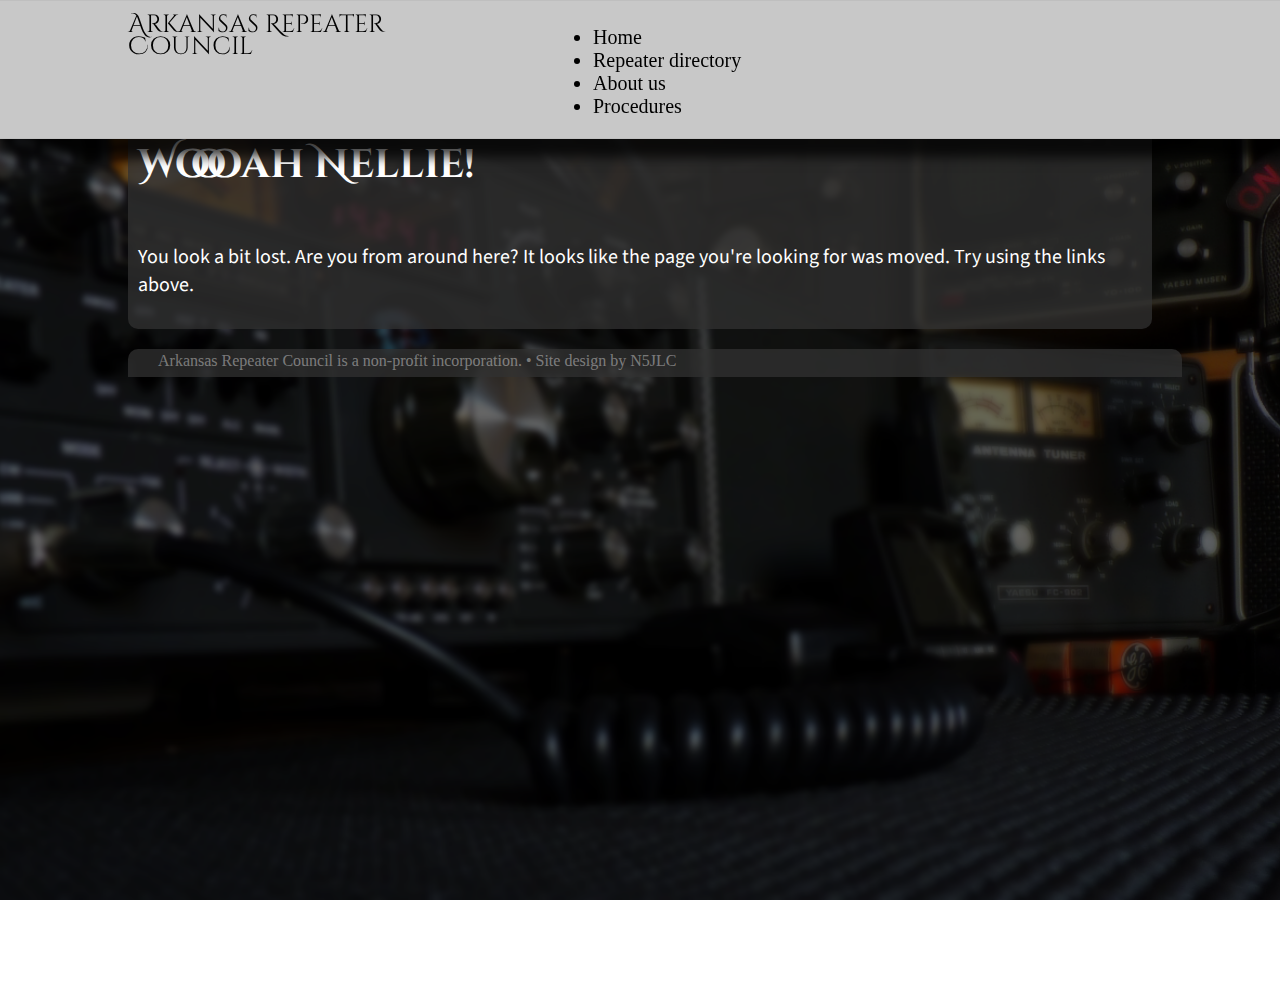
<file: error404.html>
<html>
<head>
	<title>Arkansas Repeater Council</title>
	<link rel="stylesheet" href="/css/arc.css">
	<script src='https://cdnjs.cloudflare.com/ajax/libs/jquery/3.2.1/jquery.js'></script>
	<script src='/js/headerScroll.js'></script>
</head>
<body>
<nav id="header">
	<div id="headerTitle">Arkansas Repeater<br>Council</div>
	<div id="headerLinks">
			<ul>
				<li><a href="/">Home</a></li>
				<li><a href="/repeaters/">Repeater directory</a></li>
				<li><a href="/about/">About us</a></li>
				<li><a href="/procedures/">Procedures</a></li>
				<!-- <li><a href="#">Login</a></li> -->
			</ul>
	</div>
</nav>
<div id="pageContent">
	<section>
		<h1>Woooah Nellie!</h1>
		<p>
			You look a bit lost. Are you from around here? It looks like the page you're looking for was moved.  Try using the links above.
		</p>
</section>
</div>
<footer>
	<div>Arkansas Repeater Council is a non-profit incorporation. &bull; Site design by <a href="https://www.qrz.com/db/N5JLC">N5JLC</div>
</footer>
</body>
</html>
</file>
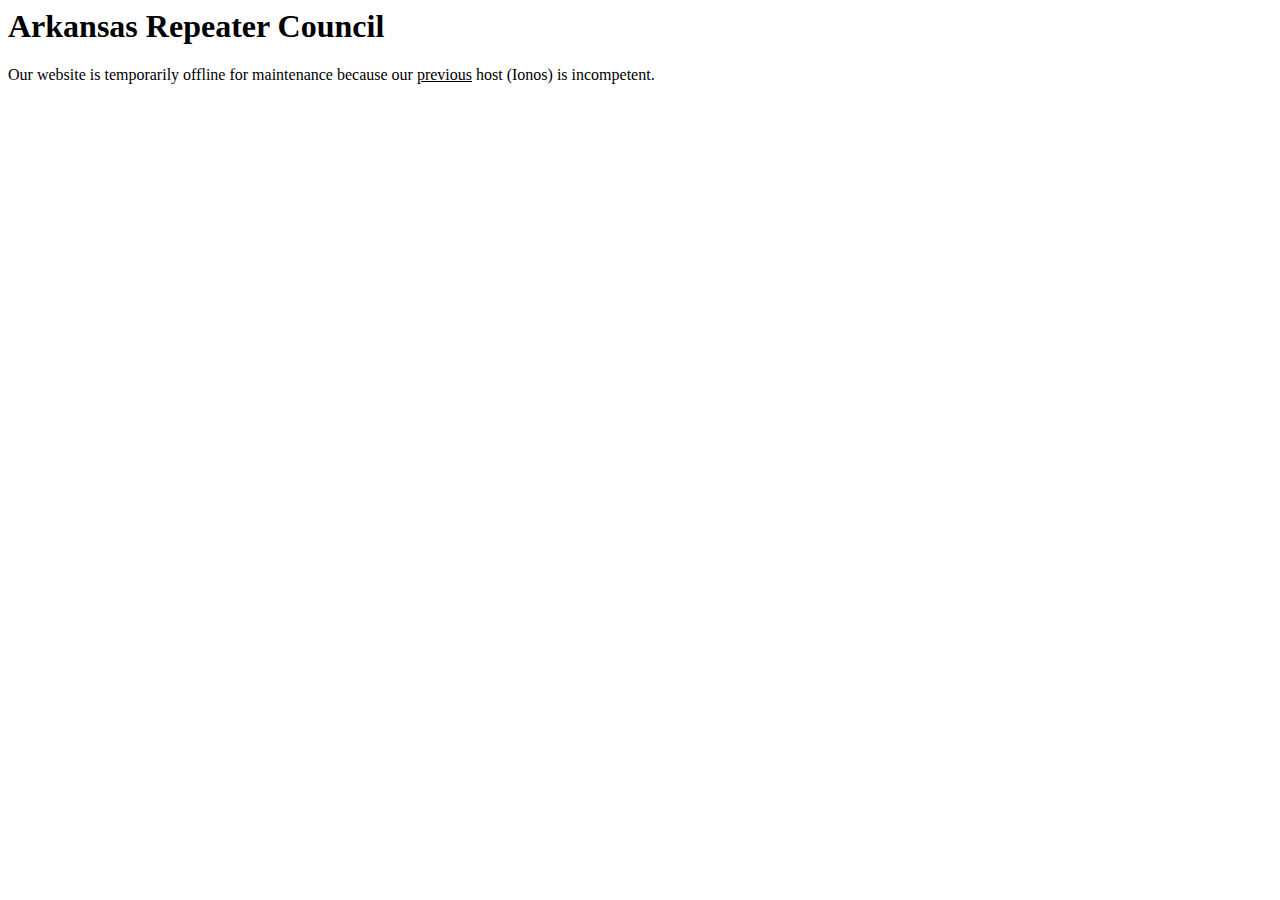
<file: offline.htm>
<html><head><title>Arkansas Repeater Council</title></head><body><h1>Arkansas Repeater Council</h1><p>Our website is temporarily offline for maintenance because our <u>previous</u> host (Ionos) is incompetent.</p></html>
</file>
<file: css/arc.css>
@import url('https://fonts.googleapis.com/css?family=Cinzel+Decorative|Source+Sans+Pro');

html {
    background-color: #000;
    background: url(../images/background.png) no-repeat center center fixed;
    -webkit-background-size: cover;
    -moz-background-size: cover;
    -o-background-size: cover;
    background-size: cover;
}

html, body {
    margin: 0;
    padding: 0;
    min-height: 100%;
}

body {
	font-size: 20px;
}

.feedback {
    color: #04820a;
    font-weight: bold;
}

a, a:hover, a:link, a:visited, .contentLink { 
	color: #508ced;
	text-decoration: none;
}
a:hover, .contentLink:hover {
    text-decoration: underline;
}

.contentLink {
    font-size: 0.8em;
}

    #ctl00_ContentPlaceHolder1_linkMap:hover {
        text-decoration: underline;
    }

#pageContent, footer {
	margin-left: 10%;
	margin-right: 10%;
}

#header {
    position: fixed;
    display: block;
    background: rgb(200, 200, 200);
    width: 100%;
    top: 0px;
    text-align: left;
    z-index: 9998;
    border-top-style: solid;
    border-top-width: 1px;
    border-bottom-style: solid;
    border-bottom-width: 1px;
    border-color: #bfbfbf;
    box-shadow: 0 18px 11px 0 rgba(0, 0, 0, 0.75);
    padding-left: 10%;
    padding-right: 10%;
    padding-top: 5px;
}

#header #headerTitle {
    float: left;
    font-family: 'Cinzel Decorative', cursive;
    width: 400px;
    font-size: 25px;
    line-height: 22px;
    margin-top: 8px;
}

#header #headerTitle #headerSubTitle {
    font-size: 18px;
    margin-left: 8px;
}

#header nav ul {
    margin-top: 5px;
    margin-bottom: 5px;
}

#header nav ul li {
    display: inline-block;
}

#header ul.loggedInLinks, #header ul.adminLinks {
    font-size: 0.8em;
}

#header #headerLinks {
    display: block;
    float: left;
}

#header #headerLinks ul li {
    margin-left: 25px;
}

#header #headerLinks ul li {
    margin-left: 25px;
}

#header #headerLinks ul li a {
    color: #000;
}

#header #headerLinks ul.loggedInLinks li a {
    color: #777;
}

#header #headerLinks ul.adminLinks li a {
    color: #c14545;
}

h1, h2, h3, h4 {
	font-family: 'Cinzel Decorative', cursive;
}

h1 {
	font-size: 40px;
	margin-bottom: 50px;
}

#pageContent {
	line-height: 1.4;
	color: #fff;
	font-family: 'Source Sans Pro', sans-serif;
}

#pageContent table {
	line-height: 1.4;
	color: #fff;
	font-family: 'Source Sans Pro', sans-serif;
}

#pageContent table tr td {
	border: 1px #777 solid;
}

.namedAnchor {
	display: block;
    position: relative;
    top: -80px;
}

section {
	margin-top: 40px;
	background-color: rgba(50,50,50,0.75);
	-webkit-border-radius: 10px;
	-moz-border-radius: 10px;
	border-radius: 10px;
	padding: 10px;
}

section:first-of-type {
    margin-top: 100px;
}

.adminTab {
    background-color: rgba(50,50,50,0.75);
    color: #fff;
}

#repeaterActionButtons  {
    text-align: right;
}

footer {
    margin-top: 20px;
    padding-top: 2px;
    color: rgba(255,255,255,0.4);
    background-color: rgba(50,50,50,0.75);
    text-align: left;
    width: 80%;
    -webkit-border-radius: 10px 10px 0px 0px;
    -moz-border-radius: 10px 10px 0px 0px;
    border-radius: 10px 10px 0px 0px;
    font-size: 0.8em;
    height: 25px;
    padding-top: 3px;
    padding-left: 30px;
}

footer div a, footer div a:visited, footer div a:active, footer div a:hover, footer div a:link {
    color: rgba(255,255,255,0.4);
}

.center {
    margin-left: auto;
    margin-right: auto;
    text-align: center;
    width: 300px;
}

#homeStatsContainer {
    height: 250px;
    text-align: justify;
    -ms-text-justify: distribute-all-lines;
    text-justify: distribute-all-lines;
    min-width: 612px;
}

    #homeStatsContainer .stat {
        width: 250px;
        height: 250px;
        vertical-align: top;
        border: 1px solid #ffffff;
        text-align: center;
        display: inline-block;
        *display: inline;
        zoom: 1
    }

    #homeStatsContainer .stat span.normalText {
        font-size: 23px;
    }

    #homeStatsContainer .stretch {
        width: 100%;
        display: inline-block;
        font-size: 0;
        line-height: 0
    }

.homepageListing {
    display: inline-block;
    border: solid 1px #fff;
    width: 45%;
    margin: 1%;
    padding: 1%;
    vertical-align: top;
    min-width: min-content;
}

#piechart.currentRepeaters {
    clear: both;
    width: 100%;
    height: 300px;
    margin-top: 50px;
    margin-bottom: 50px;
    border: 1px solid #cecece;
    background-color: rgba(0, 0 , 0, 0.2);
}

#pageContent table tr.requestHeader td, #pageContent table tr.workflowHeader td {
    border-style: none;
    border-bottom: 1px #fff solid;
    font-weight: bold;
}

    #pageContent table tr.requestHeader td:nth-of-type(n+2) {
        padding-top: 0px;
    }

#pageContent table tr.workflowDivider, #pageContent table tr.workflowDivider td {
    border: none;
    color: rgba(0,0,0,0);
}

#pageContent table tr.workflowHeader td, #pageContent table tr.workflowDetails td {
    font-size: 0.7em;
}

#pageContent table tr.workflowHeader td:nth-of-type(1), #pageContent table tr.workflowDetails td:nth-of-type(1) {
    border-style: none;
}

#pageContent table tr.expiredRepeaterHeader td {
    border-style: none;
    font-weight: bold;
}

#pageContent table tr.expiredRepeaterNotes td {
    border-style: none;
    padding-left: 30px;
}

    #pageContent table tr.expiredRepeaterNotes td ul {
        margin-bottom: 10px;
    }

#pageContent table tr.expiredRepeaterNewNote td {
    border-style: none;
    padding-left: 60px;
    padding-bottom: 60px;
}

    #pageContent table tr.expiredRepeaterNewNote td input {
        margin-right: 10px;
    }

blockquote {
    font-style: italic;
    border-left: 4px solid #bfbfbf;
    padding-left: 10px;
}

blockquote cite {
    display: block;
    font-size: 0.8em;
    margin-left: 2em;
    color: #777;
}

blockquote cite:before {
    content: '- ';
    color: #777;
}
</file>
